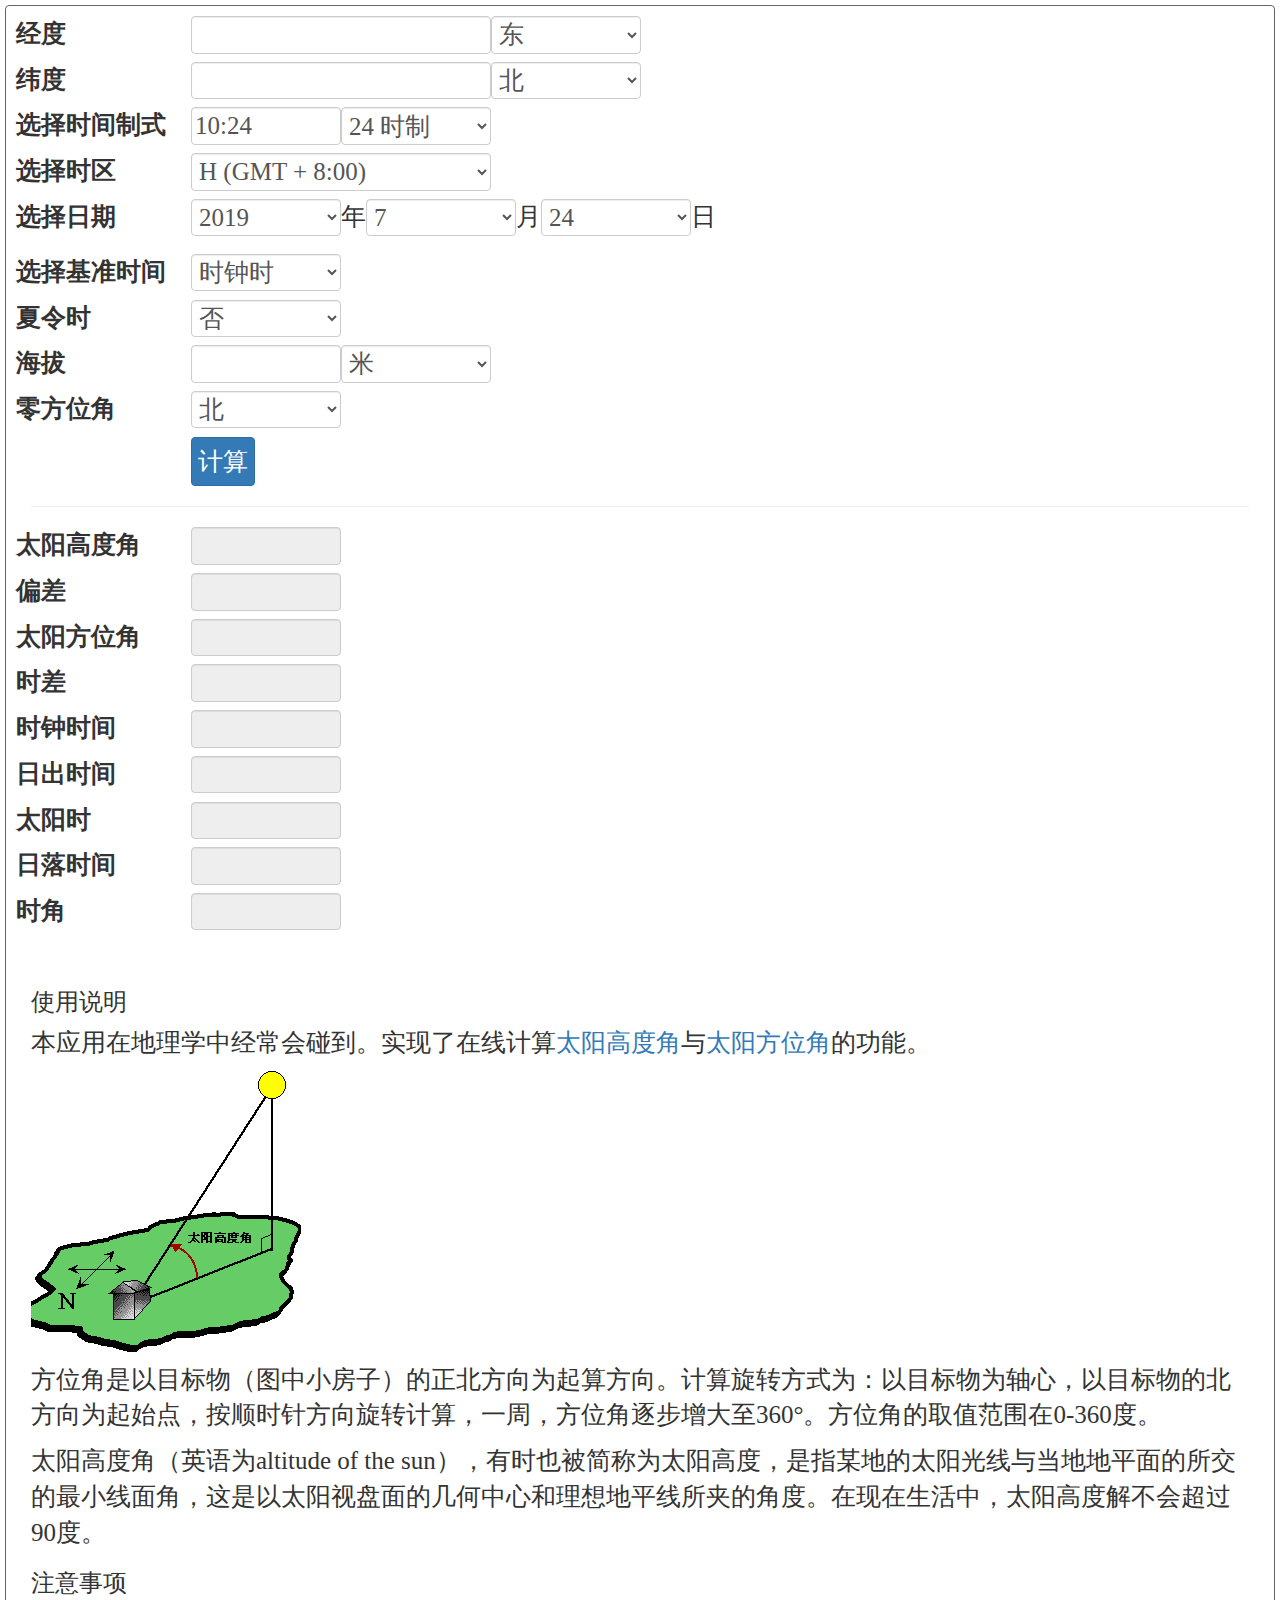
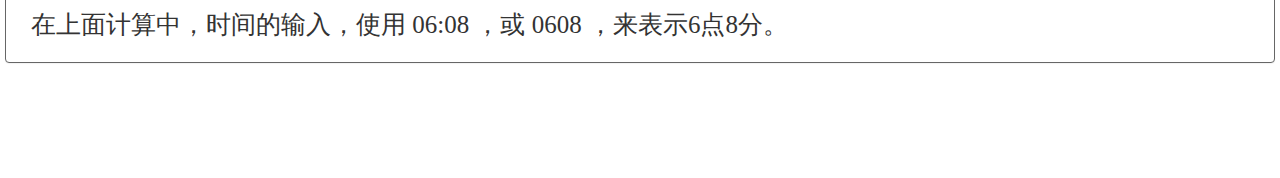
<file: index.html>
<html lang="zh-cmn-Hans"><head><meta http-equiv="Content-Type" content="text/html; charset=UTF-8">
<link rel="stylesheet" href="style.css">
<style type="text/css">
html {

font-size: 25px;

}
.logo {
	background-image: url(http://www.yunsuan.org/static/tass/images/logo.png);
	background-repeat: no-repeat;
	height: 90px;
}

.nyr {
	height: 2rem;
	width: 1rem;
	float: left;
	
	
	
}

</style>
<title>太阳高度角计算器</title>


</head>
<body  onLoad="init()"><div id="MathJax_Message" style="display: none;"></div>

<div class="container">


<div class="row">
<div class="col-md-9">


<div class="panel panel-black">

<div class="panel-body panel-app">

<form class="form-horizontal" name="theForm" action="javascript:compute();">
<div class="form-group">
<label class="col-sm-2 control-label">经度</label>
<div class="col-sm-6">
<div class="row">
<div class="col-sm-8">
<input name="inputLongitude" class="form-control" onKeyPress="return NoEnter()" value="" maxlength="10">
</div>
<div class="col-sm-2">
<select name="inputEastWest" class="form-control">
<option selected="selected">东</option>
<option>西</option>
</select>
</div>
</div>
</div>
</div>

<div class="form-group"><label class="col-sm-2 control-label">纬度</label>
<div class="col-sm-6">
<div class="row">
<div class="col-sm-8">
<input name="inputLatitude" class="form-control" onKeyPress="return NoEnter()" value="" maxlength="10"></div>
<div class="col-sm-2">
<select name="inputNorthSouth" class="form-control">
<option selected="">北</option>
<option>南</option>
</select>
</div>
</div>
</div>
</div>
<div class="form-group">
<label class="col-sm-2 control-label"> 选择时间制式 </label>
<div class="col-sm-6">
<div class="row">
<div class="col-sm-2">
<input name="inputTime" class="form-control" onKeyPress="return NoEnter()" value="8:00" maxlength="5">
</div>
<div class="col-sm-4 col-sm-5">
<select name="inputAMPM" class="form-control">
<option>上午</option>
<option>下午</option>
<option selected="selected">24 时制</option>
</select></div>
</div>
</div>
</div>
<div class="form-group"><label class="col-sm-2 control-label"><span>选择时区</span></label>
<div class="col-sm-8">
<select name="inputTimeZone" class="form-control">
<option value="0">Z (GMT)</option>
<option value="1">A (GMT + 1:00)</option>
<option value="2">B (GMT + 2:00)</option>
<option value="3">C (GMT + 3:00)</option>
<option value="3.5"> C*(GMT + 3:30)</option>
<option value="4">D (GMT + 4:00)</option>
<option value="4.5">D* (GMT + 4:30)</option>
<option value="5">E (GMT + 5:00)</option>
<option value="5.5">E* (GMT + 5:30)</option>
<option value="6">F (GMT + 6:00)</option>
<option value="6.5">F* (GMT + 6:30)</option>
<option value="7">G (GMT + 7:00)</option>
<option value="8" selected=""> H (GMT + 8:00)</option>
<option value="9">I (GMT + 9:00)</option>
<option value="9.5">I* (GMT + 9:30)</option>
<option value="10">K (GMT + 10:00)</option>
<option value="10.5">K* (GMT + 10:30)</option>
<option value="11">L (GMT + 11:00)</option>
<option value="11.5"> L* (GMT + 11:30)</option>
<option value="12">M (GMT + 12:00)</option>
<option value="13">M* (GMT + 13:00)</option>
<option value="-1">N (GMT - 1:00)</option>
<option value="-2">O (GMT - 2:00)</option>
<option value="-3">P (GMT - 3:00)</option>
<option value="-3.5"> P* (GMT - 3:30)</option>
<option value="-4">Q (GMT - 4:00)</option>
<option value="-5">R (GMT - 5:00)</option>
<option value="-6">S (GMT - 6:00)</option>
<option value="-7">T (GMT - 7:00)</option>
<option value="-8">U (GMT - 8:00)</option>
<option value="-8.5"> U* (GMT - 8:30)</option>
<option value="-9">V (GMT - 9:00)</option>
<option value="-9.5"> V* (GMT - 9:30)</option>
<option value="-10">W (GMT - 10:00)</option>
<option value="-11">X (GMT - 11:00)</option>
<option value="-12">Y (GMT - 12:00)</option>
</select>
</div>
</div>
<div class="form-group"><label class="col-sm-2 control-label">选择日期</label>
<div class="col-sm-6">
<div class="row">
<div class="col-sm-2">
<select name="inputYear" class="form-control">
<option>2000</option>
<option>2001</option>
<option>2002</option>
<option>2003</option>
<option>2004</option>
<option>2005</option>
<option>2006</option>
<option>2007</option>
<option>2008</option>
<option>2009</option>
<option>2010</option>
<option>2011</option>
<option>2012</option>
<option>2013</option>
<option>2014</option>
<option>2015</option>
<option>2016</option>
<option>2017</option>
<option>2018</option>
<option selected="">2019</option>
<option>2020</option>
<option>2021</option>
</select> 
</div><div class="nyr">年</div>
<div class="col-sm-2">
<select name="inputMonth" class="form-control">
<option>1</option>
<option>2</option>
<option>3</option>
<option selected>4</option>
<option>5</option>
<option>6</option>
<option>7</option>
<option>8</option>
<option>9</option>
<option>10</option>
<option>11</option>
<option>12</option>
</select> 
</div><div class="nyr">月</div>
<div class="col-sm-2">
<select name="inputDate" class="form-control">
<option>1</option>
<option>2</option>
<option>3</option>
<option>4</option>
<option>5</option>
<option>6</option>
<option>7</option>
<option>8</option>
<option>9</option>
<option>10</option>
<option>11</option>
<option>12</option>
<option>13</option>
<option>14</option>
<option>15</option>
<option selected>16</option>
<option>17</option>
<option>18</option>
<option>19</option>
<option>20</option>
<option>21</option>
<option>22</option>
<option>23</option>
<option>24</option>
<option>25</option>
<option>26</option>
<option>27</option>
<option>28</option>
<option>29</option>
<option>30</option>
<option>31</option>
</select> 
</div><div class="nyr">日</div>
</div>
</div>
</div>
<div class="form-group">
<label class="col-sm-2 control-label">选择基准时间</label>
<div class="col-sm-2 col-sm-5">
<select name="inputTimeFormat" class="form-control">
<option selected>时钟时</option>
<option>太阳时</option>
</select>
</div>
</div>
<div class="form-group">
<label class="col-sm-2 control-label"> 夏令时</label>
<div class="col-sm-2">
<select name="inputDaylight" class="form-control">
<option>是</option>
<option selected="">否</option>
</select>
</div>
</div>
<div class="form-group"><label class="col-sm-2 control-label">海拔</label>
<div class="col-sm-6">
<div class="row">
<div class="col-sm-2">
<input onKeyPress="return NoEnter()" maxlength="5" class="form-control" name="inputElevation">
</div>
<div class="col-sm-2">
<select name="inputFeetMeters" class="form-control">
<option selected=""> 米</option>
<option>英尺</option>
</select>
</div>
</div>
</div>
</div>
<div class="form-group"><label class="col-sm-2 control-label">
零方位角</label>
<div class="col-sm-2">
<select name="inputZeroAzimuth" class="form-control">
<option value="0">南</option>
<option value="180" selected>北</option>
</select></div>
</div>
<div class="form-group"><label class="col-sm-2 control-label"></label>
<div class="col-sm-2">
<input onClick="return CheckInputs();" type="submit" value=" 计算 " class="btn btn-primary"></div>
</div>
<hr>
<div class="form-group"><label class="col-sm-2 control-label">太阳高度角</label>
<div class="col-sm-2">
<input onKeyPress="return NoEnter()" maxlength="10" size="10" name="outputAltitude" readonly class="form-control">
</div>
</div>
<div class="form-group"><label class="col-sm-2 control-label">偏差</label>
<div class="col-sm-2">
<input onKeyPress="return NoEnter()" maxlength="10" size="10" name="outputDeclination" readonly class="form-control"></div>
</div>
<div class="form-group"><label class="col-sm-2 control-label">太阳方位角</label>
<div class="col-sm-2">
<input onKeyPress="return NoEnter()" maxlength="10" size="10" name="outputAzimuth" readonly class="form-control">
</div>
</div>
<div class="form-group"><label class="col-sm-2 control-label">时差</label>
<div class="col-sm-2">
<input onKeyPress="return NoEnter()" maxlength="10" size="10" name="outputEOT" readonly class="form-control">
</div>
</div>
<div class="form-group"><label class="col-sm-2 control-label">时钟时间</label>
<div class="col-sm-2">
<input onKeyPress="return NoEnter()" maxlength="10" size="10" name="outputClockTime" readonly class="form-control"></div>
</div>
<div class="form-group"><label class="col-sm-2 control-label">日出时间</label>
<div class="col-sm-2">
<input onKeyPress="return NoEnter()" maxlength="10" size="10" name="outputSunrise" readonly class="form-control">
</div>
</div>
<div class="form-group"><label class="col-sm-2 control-label">太阳时</label>
<div class="col-sm-2">
<input onKeyPress="return NoEnter()" maxlength="10" size="10" name="outputLSOT" readonly class="form-control">
</div>
</div>
<div class="form-group"><label class="col-sm-2 control-label">日落时间</label>
<div class="col-sm-2">
<input onKeyPress="return NoEnter()" maxlength="10" size="10" name="outputSunset" readonly class="form-control">
</div>
</div>
<div class="form-group"><label class="col-sm-2 control-label">时角</label>
<div class="col-sm-2">
<input onKeyPress="return NoEnter()" maxlength="10" size="10" name="outputHourAngle" readonly class="form-control"></div>
</div>
</form>

</div>


<div class="panel-body">

<h3 id="_1">使用说明</h3>
<p>本应用在地理学中经常会碰到。实现了在线计算<a href="http://www.yunsuan.org/wiki/%E5%A4%AA%E9%98%B3%E9%AB%98%E5%BA%A6%E8%A7%92">太阳高度角</a>与<a href="http://www.yunsuan.org/wiki/%E5%A4%AA%E9%98%B3%E6%96%B9%E4%BD%8D%E8%A7%92">太阳方位角</a>的功能。</p>
<p><img alt="太阳高度角立体图" src="6dfa04a4-f847-11e4-ba9a-00163e022551.gif"></p>
<p>方位角是以目标物（图中小房子）的正北方向为起算方向。计算旋转方式为：以目标物为轴心，以目标物的北方向为起始点，按顺时针方向旋转计算，一周，方位角逐步增大至360°。方位角的取值范围在0-360度。</p>
<p>太阳高度角（英语为altitude of the sun），有时也被简称为太阳高度，是指某地的太阳光线与当地地平面的所交的最小线面角，这是以太阳视盘面的几何中心和理想地平线所夹的角度。在现在生活中，太阳高度解不会超过90度。</p>
<h3 id="_2">注意事项</h3>
<p>在上面计算中，时间的输入，使用 06:08 ，或 0608 ，来表示6点8分。</p>
</div>


</div>
<a href="http://www.yunsuan.org/"><div class="logo"></div></a>
<div id="pycode"><script>
function init(){
	var f = document.theForm;
  // 获取到当前位置经纬度

  if ("geolocation" in navigator) { var geo_options = { enableHighAccuracy: true, maximumAge: 0, timeout : 6000 };
  navigator.geolocation.getCurrentPosition(
  function(pos) { var lng = pos.coords.longitude; var lat = pos.coords.latitude; 	f.inputLatitude.value=lat; f.inputLongitude.value=lng; },
	 function(err){  switch (error.code) { case 1: alert("位置服务被拒绝"); break; case 2: alert("暂时获取不到位置信息"); break; case 3: alert("获取信息超时"); break; case 4: alert("未知错误"); break; }
 },
	  geo_options);}
//设置时间
var myDate = new Date();
/*myDate.getYear();        //获取当前年份(2位)
myDate.getFullYear();    //获取完整的年份(4位,1970-????)
myDate.getMonth();       //获取当前月份(0-11,0代表1月)
myDate.getDate();        //获取当前日(1-31)
myDate.getHours();       //获取当前小时数(0-23)
myDate.getMinutes();     //获取当前分钟数(0-59)*/
var h=myDate.getHours();
var m=myDate.getMinutes();
if(h<10){h="0"+h};
if(m<10){h="0"+m};
 f.inputTime.value=h+":"+m; //获取当前小时数(0-23)
	//年设置选中的值
for(var i=0; i<f.inputYear.options.length; i++){
if(f.inputYear.options[i].innerHTML == myDate.getFullYear()){
f.inputYear.options[i].selected = true;
break;}}
	//月设置选中的值
for(var i=0; i<f.inputMonth.options.length; i++){
if(f.inputMonth.options[i].innerHTML ==myDate.getMonth()+1){
f.inputMonth.options[i].selected = true;
break;}}
	//日设置选中的值
for(var i=0; i<f.inputDate.options.length; i++){
if(f.inputDate.options[i].innerHTML ==myDate.getDate()){
f.inputDate.options[i].selected = true;
break;}}

	}
function PopUp(filename, windowName, type) {
switch (type) {
case 'medium':
parameters = "width=600,height=400,scrollbars=yes";
break;
case 'large':
parameters = "width=800,height=600,scrollbars=yes";
break;
}
window.open(filename, windowName, parameters);
windowName.focus();
}
/////////////////////////////////////////////
// sunangle.js
// Copyright 2006, 1995 Sustainable By Design
/////////////////////////////////////////////
///////////////////////////
// CHECK INPUTS FUNCTION //
///////////////////////////
function CheckInputs() {
var error = false;
var error_message = "注意！下面的输入必须予以纠正，才可以计算出太阳的角度:\n\n";
var f = document.theForm;
var inputLatitude = f.inputLatitude.value;
var inputLongitude = f.inputLongitude.value;
var inputTime = f.inputTime.value;
// LATITUDE
var latitudeOkay = false;
if (inputLatitude.search("^[0-9]+[dD][0-9]+[mM][0-9]+[sS]$") > -1) {
latitudeOkay = true;
}
else {
if ((inputLatitude >= 0 ) && (inputLatitude <= 90)) {
latitudeOkay = true;
}
}
if (!latitudeOkay) {
error_message = error_message + "* 纬度必须介于0到90度之间\n";
error = true;
}
// LONGITUDE
var longitudeOkay = false;
if (inputLongitude.search("^[0-9]+[dD][0-9]+[mM][0-9]+[sS]$") > -1) {
longitudeOkay = true;
}
else {
if ((inputLongitude >= 0 ) && (inputLongitude <= 360)) {
longitudeOkay = true;
}
}
if (!longitudeOkay) {
error_message = error_message + "* 经度必须介于0到360度之间\n";
error = true;
}
// TIME
if ((inputTime != '') && (inputTime.search("^[0-9]+:?[0-9][0-9]$") < 0)) {
error_message = error_message + "* 时间必须是XX:XX或XXXX格式,如12点10分，填12:10或1210 \n";
error = true;
}
// ALERT / RETURN
if (error == true) {
alert(error_message);
}
return (!error);
}
///////////////////////////
// MAIN COMPUTE FUNCTION //
///////////////////////////
function compute() {
if (CheckInputs()) {
var f = document.theForm;
// constants
var degreesToRadians = 3.1416 / 180.0000;
var radiansToDegrees = 180.0000 / 3.1416;
var feetToMeters = 1.0000 / 3.2800;
var degreeMinutesToDecimal = 1.0000 / 60.0000;
var degreeSecondsToDecimal = 1.0000 / 3600.0000;
// retrieve input values
var inputLongitude = f.inputLongitude.value;
var inputEastWest = f.inputEastWest.options[f.inputEastWest.selectedIndex].text;
var inputLatitude = f.inputLatitude.value;
var inputNorthSouth = f.inputNorthSouth.options[f.inputNorthSouth.selectedIndex].text;
var inputElevation = f.inputElevation.value;
var inputFeetMeters = f.inputFeetMeters.options[f.inputFeetMeters.selectedIndex].text;
var inputMonth = f.inputMonth.options[f.inputMonth.selectedIndex].text;
var inputDate = f.inputDate.options[f.inputDate.selectedIndex].text - 0;
var inputYear = f.inputYear.options[f.inputYear.selectedIndex].text - 0;
var inputTime = f.inputTime.value;
var inputAMPM = f.inputAMPM.options[f.inputAMPM.selectedIndex].text;
var inputTimeFormat = f.inputTimeFormat.options[f.inputTimeFormat.selectedIndex].text;
var inputTimeZone = f.inputTimeZone.options[f.inputTimeZone.selectedIndex].value - 0;
var inputDaylight = f.inputDaylight.options[f.inputDaylight.selectedIndex].text;
var inputZeroAzimuth = f.inputZeroAzimuth.options[f.inputZeroAzimuth.selectedIndex].value - 0;
// convert longitude and latitude to decimal from DMS if necessary
if (inputLongitude.indexOf("d") != -1) {
degMarker = inputLongitude.indexOf("d");
minMarker = inputLongitude.indexOf("m");
secMarker = inputLongitude.indexOf("s");
longitudeDeg = inputLongitude.substr(0, degMarker) - 0;
longitudeMin = inputLongitude.substr(degMarker + 1, minMarker - degMarker - 1) - 0;
longitudeSec = inputLongitude.substr(minMarker + 1, secMarker - minMarker - 1) - 0;
inputLongitude = longitudeDeg + (longitudeMin * degreeMinutesToDecimal) + (longitudeSec * degreeSecondsToDecimal);
}
else {
inputLongitude -= 0;
}
if (inputLatitude.indexOf("d") != -1) {
degMarker = inputLatitude.indexOf("d");
minMarker = inputLatitude.indexOf("m");
secMarker = inputLatitude.indexOf("s");
LatitudeDeg = inputLatitude.substr(0, degMarker) - 0;
LatitudeMin = inputLatitude.substr(degMarker + 1, minMarker - degMarker - 1) - 0;
LatitudeSec = inputLatitude.substr(minMarker + 1, secMarker - minMarker - 1) - 0;
inputLatitude = LatitudeDeg + (LatitudeMin * degreeMinutesToDecimal) + (LatitudeSec * degreeSecondsToDecimal);
}
else {
inputLatitude -= 0;
}
// check validity of input values
var validInputTime = true;
// avoid math errors due to latitude or longitude = 0
if ((inputLatitude == 0) && (f.inputLatitude.value.length > 0)) {
inputLatitude = 0.000000001;
}
if ((inputLongitude == 0) && (f.inputLongitude.value.length > 0)) {
inputLongitude = 0.000000001;
}
// check which input fields were filled in by user
var timeEntered = (inputTime != "");
var latitudeEntered = (inputLatitude != "");
var longitudeEntered = (inputLongitude != "");
// convert input strings to numbers
inputLatitude = inputLatitude - 0;
inputLongitude = inputLongitude - 0;
inputElevation = inputElevation - 0;
// determine time formats
var clockTimeInputMode = (inputTimeFormat == "时钟时");
var lsotInputMode = (inputTimeFormat == "太阳时");
// determine what's do-able
var doableDeclination = true;
var doableEOT = true;
var doableClockTime = ((longitudeEntered || clockTimeInputMode) && timeEntered);
var doableLSOT = ((longitudeEntered || lsotInputMode) && timeEntered);
var doableHourAngle = (longitudeEntered && timeEntered);
var doableSunRiseSet = (longitudeEntered && latitudeEntered);
var doableAltitude = (longitudeEntered && timeEntered && latitudeEntered);
var doableAzimuth = (longitudeEntered && timeEntered && latitudeEntered);
// //////////// //
// CALCULATIONS //
// //////////// //
// CONVERT UNITS
// longitude east-west adjustment
if (longitudeEntered) {
var signedLongitude = inputLongitude;
if (inputEastWest == "东") signedLongitude *= -1; // [0] = east, [1] = west
}
// latitude north-south adjustment
if (latitudeEntered) {
var signedLatitude = inputLatitude;
if (inputNorthSouth == "南") signedLatitude *= -1; // [0] = north, [1] = south
}
// calculate daylight savings time adjustment
var daylightAdjustment = 0;
if (inputDaylight == "Yes") daylightAdjustment = 1;
// convert elevation units if necessary
if (inputFeetMeters == "feet") {
inputElevation *= feetToMeters;
}
// set zero azimuth
zeroAzimuth = inputZeroAzimuth;
// local standard time meridian
var meridian = inputTimeZone * -15;
// CALCULATE TIMES
// convert input time to hours after midnight
if (validInputTime) {
// ...remove semicolon from time string if necessary
inputTime = RemoveSemicolon(inputTime);
// ...parse time input string and get hours and minutes
if (inputTime.length == 4) { // like "1234"
timeHours = inputTime.substring(0, 2) - 0;
timeMinutes = inputTime.substring(2, 4) - 0;
}
else { // like "123"
timeHours = inputTime.substring(0, 1) - 0;
timeMinutes = inputTime.substring(1, 3) - 0;
}
// ...adjust for AM/PM designation
if ((inputAMPM == "上午") && (timeHours == 12)) timeHours = 0;
if (inputAMPM == "下午") {
if (timeHours != 12) timeHours += 12;
}
// ...calculate clock minutes after midnight
var inputHoursAfterMidnight = timeHours + timeMinutes / 60.0;
var inputMinutesAfterMidnight = timeHours * 60.0 + timeMinutes;
}
// calculate Universal Time
var UT = 0.0;
if (validInputTime) {
UT = inputHoursAfterMidnight - inputTimeZone - daylightAdjustment;
}
var monthNum = (MonthStringToMonthNum(inputMonth)) - 0;
if (monthNum > 2) {
correctedYear = inputYear;
correctedMonth = monthNum - 3;
}
else {
correctedYear = inputYear - 1;
correctedMonth = monthNum + 9;
}
var t = ((UT / 24.0) + inputDate + Math.floor(30.6 * correctedMonth + 0.5) + Math.floor(365.25 * (correctedYear - 1976)) - 8707.5) / 36525.0;
var G = 357.528 + 35999.05 * t;
G = NormalizeTo360(G);
var C = (1.915 * Math.sin(G * degreesToRadians)) + (0.020 * Math.sin(2.0 * G * degreesToRadians));
var L = 280.460 + (36000.770 * t) + C;
L = NormalizeTo360(L);
var alpha = L - 2.466 * Math.sin(2.0 * L * degreesToRadians) + 0.053 * Math.sin(4.0 * L * degreesToRadians);
var GHA = UT * 15 - 180 - C + L - alpha;
GHA = NormalizeTo360(GHA);
var obliquity = 23.4393 - 0.013 * t;
var declination = Math.atan(Math.tan(obliquity * degreesToRadians) * Math.sin(alpha * degreesToRadians)) * radiansToDegrees;
f.outputDeclination.value = FormatFloatString(declination);
var eotAdjustment = (L - C - alpha) / 15.0; // EOT adjustment in hours
f.outputEOT.value = FormatFloatString(eotAdjustment);
if (doableLSOT || doableClockTime) {
var clockTimeToLSOTAdjustment = ((signedLongitude - meridian) / 15.0) - eotAdjustment + daylightAdjustment; // in hours
}
var solarHourAngle = 0;
if (clockTimeInputMode) {
solarHourAngle = GHA - signedLongitude;
}
else {
solarHourAngle = 15 * (inputHoursAfterMidnight - 12);
}
solarHourAngle = NormalizeTo180(solarHourAngle);
var apparentSolarTime = 0;
if (clockTimeInputMode) {
apparentSolarTime = NormalizeTo24(12 + solarHourAngle / 15.0);
}
else {
apparentSolarTime = inputHoursAfterMidnight;
}
if (doableLSOT) {
if (clockTimeInputMode) {
solarMinutesAfterMidnight = inputMinutesAfterMidnight - (clockTimeToLSOTAdjustment * 60.0);
var whichDay = 0;
if (solarMinutesAfterMidnight < 0) { // it's the day before
solarMinutesAfterMidnight += 24 * 60;
whichDay = -1;
}
if (solarMinutesAfterMidnight >= 24 * 60) { // it's the next day
solarMinutesAfterMidnight -= 24 * 60;
whichDay = 1;
}
}
else {
solarMinutesAfterMidnight = inputMinutesAfterMidnight;
whichDay = 0;
}
solarTime = MinutesToClockTime(solarMinutesAfterMidnight, inputAMPM);
if (whichDay == "-1") f.outputLSOT.value = solarTime + "-";
if (whichDay == "0") f.outputLSOT.value = solarTime;
if (whichDay == "1") f.outputLSOT.value = solarTime + "+";
}
else {
f.outputLSOT.value = "";
}
if (doableClockTime) {
var clockMinutesAfterMidnight = inputMinutesAfterMidnight;
if (lsotInputMode) {
clockMinutesAfterMidnight = inputMinutesAfterMidnight + (clockTimeToLSOTAdjustment * 60.0);
}
var whichDay = 0;
if (clockMinutesAfterMidnight < 0) { // it's the day before
clockMinutesAfterMidnight += 24 * 60;
whichDay = -1;
}
if (clockMinutesAfterMidnight >= 24 * 60) { // it's the next day
clockMinutesAfterMidnight -= 24 * 60;
whichDay = 1;
}
clockTime = MinutesToClockTime(clockMinutesAfterMidnight, inputAMPM);
if (whichDay == "-1") f.outputClockTime.value = clockTime + "-";
if (whichDay == "0") f.outputClockTime.value = clockTime;
if (whichDay == "1") f.outputClockTime.value = clockTime + "+";
}
else {
f.outputClockTime.value = "";
}
// hour angle
if (doableHourAngle) {
var hourAngle = (solarMinutesAfterMidnight - 12 * 60) / 4 * -1;
f.outputHourAngle.value = FormatFloatString(hourAngle);
}
else {
f.outputHourAngle.value = "";
}
// altitude angle
if (doableAltitude) {
var altitudeAngle = radiansToDegrees * ArcSin(
(Math.sin(signedLatitude * degreesToRadians) *
Math.sin(declination * degreesToRadians)) -
(Math.cos(signedLatitude * degreesToRadians) *
Math.cos(declination * degreesToRadians) *
Math.cos((solarHourAngle + 180) * degreesToRadians)));
f.outputAltitude.value = FormatFloatString(altitudeAngle);
}
else {
f.outputAltitude.value = "";
}
// azimuth angle
if (doableAzimuth) {
var preAzimuthAngle = radiansToDegrees * ArcCos(
(Math.cos(declination * degreesToRadians) *
((Math.cos(signedLatitude * degreesToRadians) *
Math.tan(declination * degreesToRadians)) +
(Math.sin(signedLatitude * degreesToRadians) *
Math.cos((solarHourAngle + 180) * degreesToRadians)))) /
Math.cos(altitudeAngle * degreesToRadians));
if ((hourAngle > 0) && (hourAngle < 180)) {
azimuthAngle = (360.0 - preAzimuthAngle) + (zeroAzimuth - 180.0);
}
else {
azimuthAngle = preAzimuthAngle + (zeroAzimuth - 180.0);
}
f.outputAzimuth.value = FormatFloatString(azimuthAngle);
}
else {
f.outputAzimuth.value = "";
}
// clock time of sunrise & sunset
if (doableSunRiseSet) {
var sunRiseSetLSoTMinutes = radiansToDegrees * ArcCos(-1.0 *
(Math.sin(signedLatitude * degreesToRadians) *
Math.sin(declination * degreesToRadians) -
Math.sin((-0.8333 - 0.0347 * Math.sqrt(inputElevation)) * degreesToRadians)) /
Math.cos(signedLatitude * degreesToRadians) /
Math.cos(declination * degreesToRadians)) * 4;
f.outputSunrise.value = MinutesToClockTime((12 * 60 - sunRiseSetLSoTMinutes + (clockTimeToLSOTAdjustment * 60)), inputAMPM);
f.outputSunset.value = MinutesToClockTime((12 * 60 + sunRiseSetLSoTMinutes + (clockTimeToLSOTAdjustment * 60)), inputAMPM);
}
else {
f.outputSunrise.value = "";
f.outputSunset.value = "";
}
}
// zero out form outputs if inputs were invalid
else {
var f = document.theForm;
f.outputAltitude.value = '';
f.outputAzimuth.value = '';
f.outputDeclination.value = '';
f.outputEOT.value = '';
f.outputClockTime.value = '';
f.outputSunrise.value = '';
f.outputSunset.value = '';
f.outputLSOT.value = '';
f.outputHourAngle.value = '';
}
}
////////////////////////////////////////////////////////////////////////////////////
// OTHER FUNCTIONS
////////////////////////////////////////////////////////////////////////////////////
function NoEnter() {
return !(window.event && window.event.keyCode == 13);
}
function ArcSin(theThing) {
return (Math.asin(theThing));
}
function ArcCos(theThing) {
return (Math.acos(theThing));
}
function MinutesToClockTime(totalMinutes, amPM) {
var theHours = Math.floor(totalMinutes / 60);
var theMinutes = Math.floor(totalMinutes % 60);
if (theMinutes < 10) theMinutes = "0" + theMinutes; // add leading "0" if necessary
if (amPM == "24 时制") {
if (theHours < 10) theHours = "0" + theHours; // add leading "0" if necessary
returnString = theHours + "" + theMinutes;
}
else {
if (theHours < 12) {
if (theHours == 0) theHours = 12;
returnString = theHours + ":" + theMinutes + "am";
}
else {
if (theHours == 12) theHours = 24;
returnString = (theHours - 12) + ":" + theMinutes + "pm"
}
}
return (returnString);
}
function NormalizeTo360(theThing) {
return (theThing - Math.floor(theThing / 360.0) * 360);
}
function NormalizeTo180(theThing) {
theThing = NormalizeTo360(theThing);
if (theThing > 180) {
theThing = theThing - 360;
}
return (theThing);
}
function NormalizeTo24(theThing) {
return (theThing - Math.floor(theThing / 24.0) * 24);
}
function MonthStringToDays(whichMonth) {
if (whichMonth == "1") return (0);
if (whichMonth == "2") return (31);
if (whichMonth == "3") return (59);
if (whichMonth == "4") return (90);
if (whichMonth == "5") return (120);
if (whichMonth == "6") return (151);
if (whichMonth == "7") return (181);
if (whichMonth == "8") return (212);
if (whichMonth == "9") return (243);
if (whichMonth == "10") return (273);
if (whichMonth == "11") return (304);
if (whichMonth == "12") return (334);
return ("Zeke the Solar Cat"); // you can't get here but I swear it made me do this
}
function MonthStringToMonthNum(whichMonth) {
return(whichMonth);
if (whichMonth == "1月") return (1);
if (whichMonth == "2月") return (2);
if (whichMonth == "3月") return (3);
if (whichMonth == "4月") return (4);
if (whichMonth == "5月") return (5);
if (whichMonth == "6月") return (6);
if (whichMonth == "7月") return (7);
if (whichMonth == "8月") return (8);
if (whichMonth == "9月") return (9);
if (whichMonth == "10月") return (10);
if (whichMonth == "11月") return (11);
if (whichMonth == "12月") return (12);

return ("Zeke the Solar Cat"); // you can't get here but I swear it made me do this
}
function RemoveSemicolon(inputString) {
// if second or third character is a semicolon, remove it (need to
// do better error checking on input soon)
if (inputString.substring(1, 2) == ":") {
return (inputString.substring(0, 1) + inputString.substring(2, 4));
}
if (inputString.substring(2, 3) == ":") {
return (inputString.substring(0, 2) + inputString.substring(3, 5));
}
return (inputString);
}
function FormatFloatString(theInput) {
var negativeNumber = false;
if (theInput < 0) {
negativeNumber = true;
theInput *= -1;
}
integerPortion = Math.floor(theInput);
decimalPortion = Math.round(theInput * 100) % 100;
// added 7/17/99 to correct problem with 0.999 being rounded to 0.000 in decimal conversion:
if ((decimalPortion == 0) && ((theInput - integerPortion) > 0.5)) {
integerPortion += 1;
}
if (integerPortion < 10) {
integerPortionString = " " + integerPortion; // add a space at beginning if necessary
}
else{
integerPortionString = "" + integerPortion;
}
if (decimalPortion < 10) {
decimalPortionString = "0" + decimalPortion; // add a leading zero if necessary
}
else {
decimalPortionString = "" + decimalPortion;
}
if (negativeNumber == true) {
return ("-" + integerPortionString + "." + decimalPortionString);
}
else {
return (" " + integerPortionString + "." + decimalPortionString);
}
}
</script></div>
<script language="javascript">
        var clientWidth = parent.document.documentElement.clientWidth;
        var clientHeight = parent.document.documentElement.clientHeight;

        resize(clientWidth, clientHeight);
        window.addEventListener('resize', resize(clientWidth, clientHeight));
        function resize(docWidth, docHeight) {
            var docScale = docHeight / docWidth,
                designWidth = 375, designHeight = 667, els = document.querySelectorAll('.content'),
                scale = docWidth / designWidth,
                scaleX = docWidth / designWidth,
                scaleY = docHeight / designHeight;
            convertArray(els).forEach(function (el) {
                extend(el.style, {
                    width: designWidth + 'px',
                    height: (docScale * designWidth) + 'px',
                    position: 'absolute',
                    top: 0,
                    left: 0,
                    transformOrigin: '0 0',
                    webkitTransformOrigin: '0 0',
                    transform: 'scale(' + scale + ')',
                    webkitTransform: 'scale(' + scale + ')',
                    overflow: 'auto',
                    webkitOverflowScrolling: 'touch'
                });
            });
        }
        function convertArray(arrayLike) {
            return Array.prototype.slice.call(arrayLike, 0);
        }
    
        function extend() {
            var args = Array.prototype.slice.call(arguments, 0);
            return args.reduce(function (prev, now) {
                for (var key in now) {
                    if (now.hasOwnProperty && now.hasOwnProperty(key)) {
                        prev[key] = now[key];
                    }
                }
                return prev;
            });
        }
		</script>
</div>
</div>
</div>
</body></html>
</file>
<file: style.css>
@charset "UTF-8";
 
html {
	-ms-text-size-adjust: 100%;
	-webkit-text-size-adjust: 100%;
}
 
body {
  margin: 0;
}

.logo {
	background-image: url(http://www.yunsuan.org/static/tass/images/logo.png);
	background-repeat: no-repeat;
	height: 90px;
}

.nyr {
	height: 2rem;
	width: 1rem;
	float: left;	
} 
a {
  background-color: transparent;
}
 
a:active,
a:hover {
  outline: 0;
}

img {
  border: 0;
}
 
hr {
  box-sizing: content-box;
  height: 0;
}
 
input,
select {
  color: inherit;
  font: inherit;
  margin: 0;
} 
select {
  text-transform: none;
}
 
input[type="submit"] {
  -webkit-appearance: button;
  cursor: pointer;
}
 
input::-moz-focus-inner {
  border: 0;
  padding: 0;
}
 
input {
  line-height: normal;
}
@media print { 
  *,
  *:before,
  *:after {
    background: transparent !important;
    color: #000 !important;
    box-shadow: none !important;
    text-shadow: none !important;
  }
 
  a,
  a:visited {
    text-decoration: underline;
  }
 
  a[href]:after {
    content: " (" attr(href) ")";
  }
 
  img {
    page-break-inside: avoid;
  }
 
  img {
    max-width: 100% !important;
  }
 
  p,
  h3 {
    orphans: 3;
    widows: 3;
  }
 
  h3 {
    page-break-after: avoid;
  }

}

* {
  -webkit-box-sizing: border-box;
  -moz-box-sizing: border-box;
  box-sizing: border-box;
}

 
*:before,
*:after {
  -webkit-box-sizing: border-box;
  -moz-box-sizing: border-box;
  box-sizing: border-box;
}

html {
  font-size: 10px;
  -webkit-tap-highlight-color: transparent;
}
 
body {
	font-size: 1rem;
	line-height: 1.42857143;
	color: #333333;
	background-color: #fff;
}
 
input,
select {
  font-family: inherit;
  font-size: inherit;
  line-height: inherit;
}
 
a {
  color: #337ab7;
  text-decoration: none;
}
a:hover, a:focus {
  color: #23527c;
  text-decoration: underline;
}
a:focus {
  outline: thin dotted;
  outline: 5px auto -webkit-focus-ring-color;
  outline-offset: -2px;
}

img {
  vertical-align: middle;
}

hr {
  margin-top: 20px;
  margin-bottom: 20px;
  border: 0;
  border-top: 1px solid #eeeeee;
}

h3 {
  font-family: inherit;
  font-weight: 500;
  line-height: 1.1;
  color: inherit;
}
h3 {
  margin-top: 20px;
  margin-bottom: 10px;
}
h3 {
  font-size: 24px;
}

p {
  margin: 0 0 10px;
}
.container:before, .container:after {
  content: " ";
  display: table;
} 
.container:after {
  clear: both;
}


.row {

} 
.row:before, .row:after {
  content: " ";
  display: table;
} 
.row:after {
  clear: both;
}
 
.col-sm-2, .col-sm-4, .col-sm-6, .col-sm-8, .col-md-9 {
	min-height: 1px;
		
	
}

@media (min-width: 786px) {
    html {
	    font-size:20px;
    }
  .col-sm-2, .col-sm-4, .col-sm-6, .col-sm-8 {
    float: left;
	
  }

  .col-sm-2 {
	width: 6rem;
  }

   .col-sm-4 {
    width: 11rem;
  }
  .col-sm-5 {
	width: 6rem;
  }
  .col-sm-6 {
	width: 22rem;
  }

  .col-sm-8 {
    width: 12rem;
  }
.control-label{width: 7rem;}
}
   .container {
	margin: 5px;

  }
    @media (max-width: 785px){
		    html {
	    font-size:30px;
    }
		.row {
	margin: 0px;
}
   .container {
    width: 98%;
  }
  .col-sm-6 .col-sm-4 .col-sm-8{
    
	width: 80%;
	
  }

  .col-sm-2 {
	width: 50%;float: left;
  }

 
.control-label{
	width: 100%;
	float: none;
}
    }

  .col-md-9 {

  }

label {
  display: inline-block;
  max-width: 100%;
  margin-bottom: 5px;
  font-weight: bold;
}
.form-control {
	display: block;
	width: 100%;
	height: 1.5rem;
	padding: 3px;
	font-size: 1rem;
	line-height: 1.42857143;
	color: #555555;
	background-color: #fff;
	background-image: none;
	border: 1px solid #ccc;
	border-radius: 4px;
	-webkit-box-shadow: inset 0 1px 1px rgba(0, 0, 0, 0.075);
	box-shadow: inset 0 1px 1px rgba(0, 0, 0, 0.075);
	-webkit-transition: border-color ease-in-out 0.15s, box-shadow ease-in-out 0.15s;
	-o-transition: border-color ease-in-out 0.15s, box-shadow ease-in-out 0.15s;
	transition: border-color ease-in-out 0.15s, box-shadow ease-in-out 0.15s;
}
.form-control:focus {
	border-color: #66afe9;
	-webkit-box-shadow: inset 0 1px 1px rgba(0, 0, 0, 0.075), 0 0 8px rgba(102, 175, 233, 0.6);
	box-shadow: inset 0 1px 1px rgba(0, 0, 0, 0.075), 0 0 8px rgba(102, 175, 233, 0.6);
	float: left;
}
.form-control::-moz-placeholder {
  color: #999;
  opacity: 1;
}
.form-control:-ms-input-placeholder {
  color: #999;
}
.form-control::-webkit-input-placeholder {
  color: #999;
}
.form-control[readonly] {
  background-color: #eeeeee;
  opacity: 1;
}
.form-group {
	margin-bottom: 5px;
	clear: none;
}


.form-horizontal .form-group {
  margin-left: -15px;
  margin-right: -15px;
} 
.form-horizontal .form-group:before, .form-horizontal .form-group:after {
  content: " ";
  display: table;
} 
.form-horizontal .form-group:after {
  clear: both;
}

 
 
.btn {
  display: inline-block;
  margin-bottom: 0;
  font-weight: normal;
  text-align: center;
  vertical-align: middle;
  touch-action: manipulation;
  cursor: pointer;
  background-image: none;
  border: 1px solid transparent;
  white-space: nowrap;
  padding: 6px 6px;
  font-size: 1rem;
  line-height: 1.42857143;
  border-radius: 4px;
  -webkit-user-select: none;
  -moz-user-select: none;
  -ms-user-select: none;
  user-select: none;
} 
.btn:focus, .btn:active:focus {
  outline: thin dotted;
  outline: 5px auto -webkit-focus-ring-color;
  outline-offset: -2px;
} 
.btn:hover, .btn:focus {
  color: #333;
  text-decoration: none;
} 
.btn:active {
  outline: 0;
  background-image: none;
  -webkit-box-shadow: inset 0 3px 5px rgba(0, 0, 0, 0.125);
  box-shadow: inset 0 3px 5px rgba(0, 0, 0, 0.125);
}
.btn-primary {
  color: #fff;
  background-color: #337ab7;
  border-color: #2e6da4;
} 
.btn-primary:focus {
  color: #fff;
  background-color: #286090;
  border-color: #122b40;
} 
.btn-primary:hover {
  color: #fff;
  background-color: #286090;
  border-color: #204d74;
} 
.btn-primary:active {
  color: #fff;
  background-color: #286090;
  border-color: #204d74;
} 
.btn-primary:active:hover, .btn-primary:active:focus {
  color: #fff;
  background-color: #204d74;
  border-color: #122b40;
} 
.btn-primary:active {
  background-image: none;
}
.panel {
  margin-bottom: 20px;
  background-color: #fff;
  border: 1px solid transparent;
  border-radius: 4px;
  -webkit-box-shadow: 0 1px 1px rgba(0, 0, 0, 0.05);
  box-shadow: 0 1px 1px rgba(0, 0, 0, 0.05);
}
 
.panel-body {
	padding-right: 15px;
	padding-left: 15px;
	margin: 10px;
} 
.panel-body:before, .panel-body:after {
  content: " ";
  display: table;
} 
.panel-body:after {
  clear: both;
}




select {
  height: 2em;
}


.panel-black {
  border-color: #666;
}


.panel-app select {
  padding-top: 0;
  padding-bottom: 0;
}
#MathJax_Message {position: fixed; left: 1em; bottom: 1.5em; background-color: #E6E6E6; border: 1px solid #959595; margin: 0px; padding: 2px 8px; z-index: 102; color: black; font-size: 80%; width: auto; white-space: nowrap}
.col-sm-4 {
	float: left;
}
</file>
